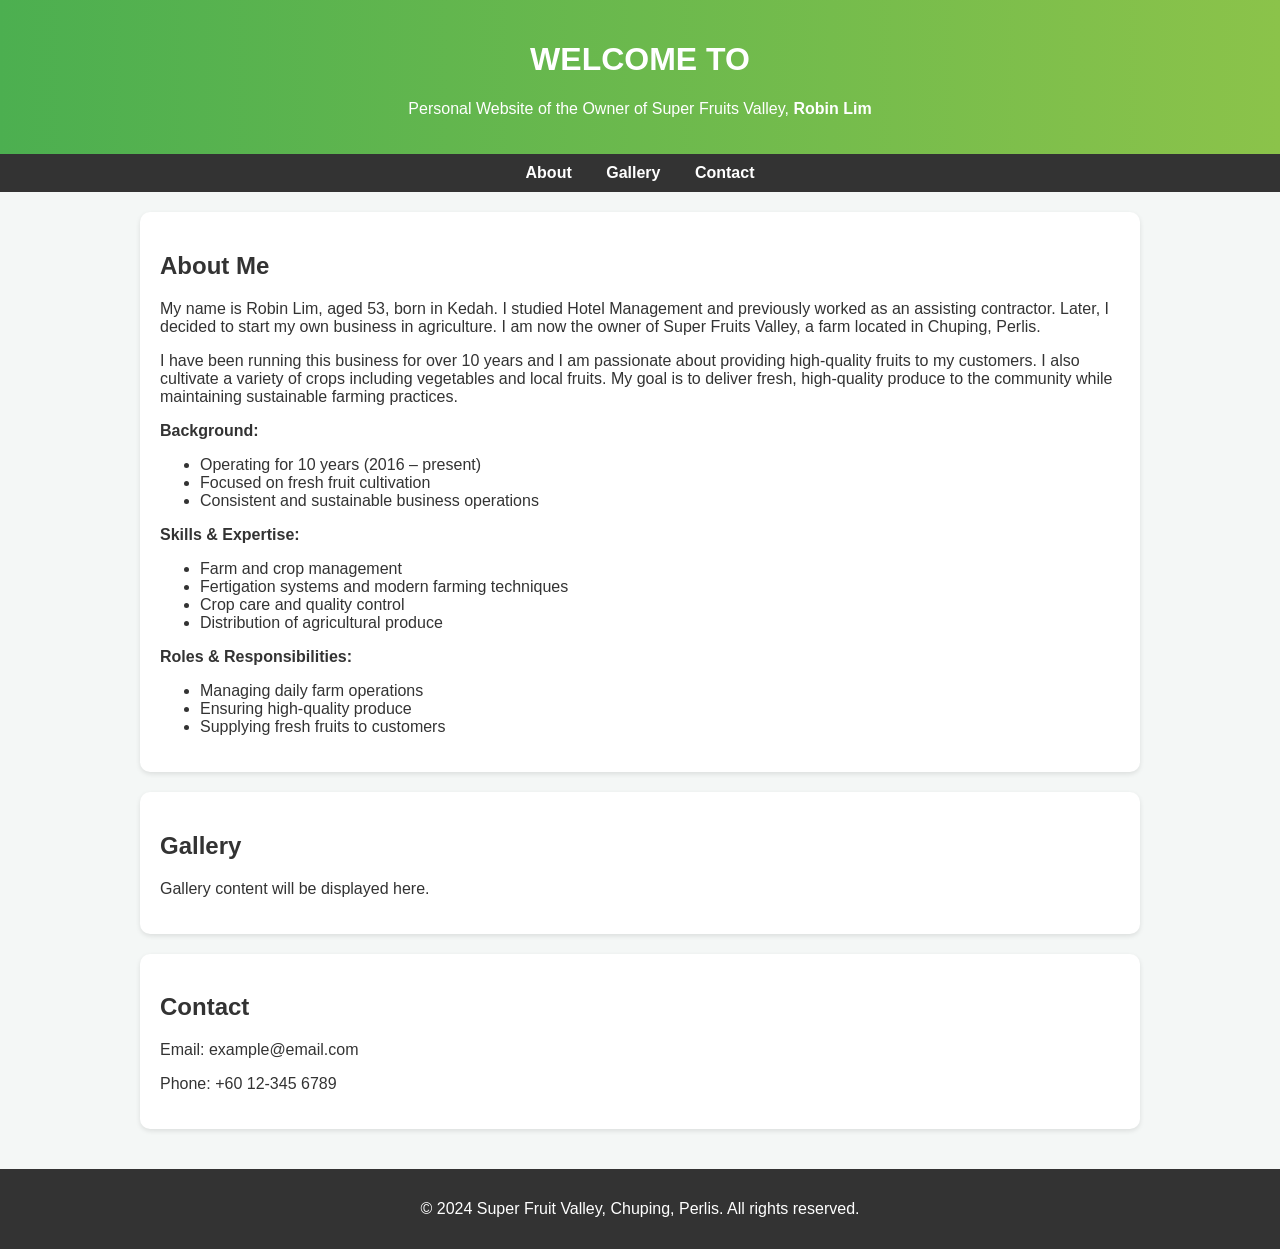
<file: about.html>
<!DOCTYPE html>
<html lang="en">
<head>
  <meta charset="UTF-8">
  <meta name="viewport" content="width=device-width, initial-scale=1.0">
  <title>Owner - Super Fruit Valley Padang Besar</title>

  <style>
    body {
      font-family: Arial, sans-serif;
      margin: 0;
      background-color: #f4f7f6;
      color: #333;
    }

    header {
      background: linear-gradient(90deg, #4CAF50, #8BC34A);
      color: white;
      padding: 20px;
      text-align: center;
    }

    nav {
      background: #333;
      padding: 10px;
      text-align: center;
    }

    nav a {
      color: white;
      margin: 0 15px;
      text-decoration: none;
      font-weight: bold;
    }

    nav a:hover {
      text-decoration: underline;
    }

    .container {
      padding: 20px;
      max-width: 1000px;
      margin: auto;
    }

    .card {
      background: white;
      padding: 20px;
      margin-bottom: 20px;
      border-radius: 10px;
      box-shadow: 0 2px 5px rgba(0,0,0,0.1);
    }

    footer {
      text-align: center;
      padding: 15px;
      background: #333;
      color: white;
    }
  </style>
</head>

<body>

<header>
  <h1>WELCOME TO</h1>
  <p>Personal Website of the Owner of Super Fruits Valley, <strong>Robin Lim</strong></p>
</header>

<nav>
  <a href="#about">About</a>
  <a href="#gallery">Gallery</a>
  <a href="#contact">Contact</a>
</nav>

<div class="container">

  <!-- ABOUT -->
  <section id="about" class="card">
    <h2>About Me</h2>

    <p>
      My name is Robin Lim, aged 53, born in Kedah. I studied Hotel Management and previously worked as an assisting contractor.
      Later, I decided to start my own business in agriculture. I am now the owner of Super Fruits Valley, a farm located in Chuping, Perlis.
    </p>

    <p>
      I have been running this business for over 10 years and I am passionate about providing high-quality fruits to my customers.
      I also cultivate a variety of crops including vegetables and local fruits. My goal is to deliver fresh, high-quality produce to the community
      while maintaining sustainable farming practices.
    </p>

    <p><strong>Background:</strong></p>
    <ul>
      <li>Operating for 10 years (2016 – present)</li>
      <li>Focused on fresh fruit cultivation</li>
      <li>Consistent and sustainable business operations</li>
    </ul>

    <p><strong>Skills & Expertise:</strong></p>
    <ul>
      <li>Farm and crop management</li>
      <li>Fertigation systems and modern farming techniques</li>
      <li>Crop care and quality control</li>
      <li>Distribution of agricultural produce</li>
    </ul>

    <p><strong>Roles & Responsibilities:</strong></p>
    <ul>
      <li>Managing daily farm operations</li>
      <li>Ensuring high-quality produce</li>
      <li>Supplying fresh fruits to customers</li>
    </ul>
  </section>

  <!-- GALLERY (placeholder) -->
  <section id="gallery" class="card">
    <h2>Gallery</h2>
    <p>Gallery content will be displayed here.</p>
  </section>

  <!-- CONTACT -->
  <section id="contact" class="card">
    <h2>Contact</h2>
    <p>Email: example@email.com</p>
    <p>Phone: +60 12-345 6789</p>
  </section>

</div>

<footer>
  <p>&copy; 2024 Super Fruit Valley, Chuping, Perlis. All rights reserved.</p>
</footer>

</body>
</html>
</file>
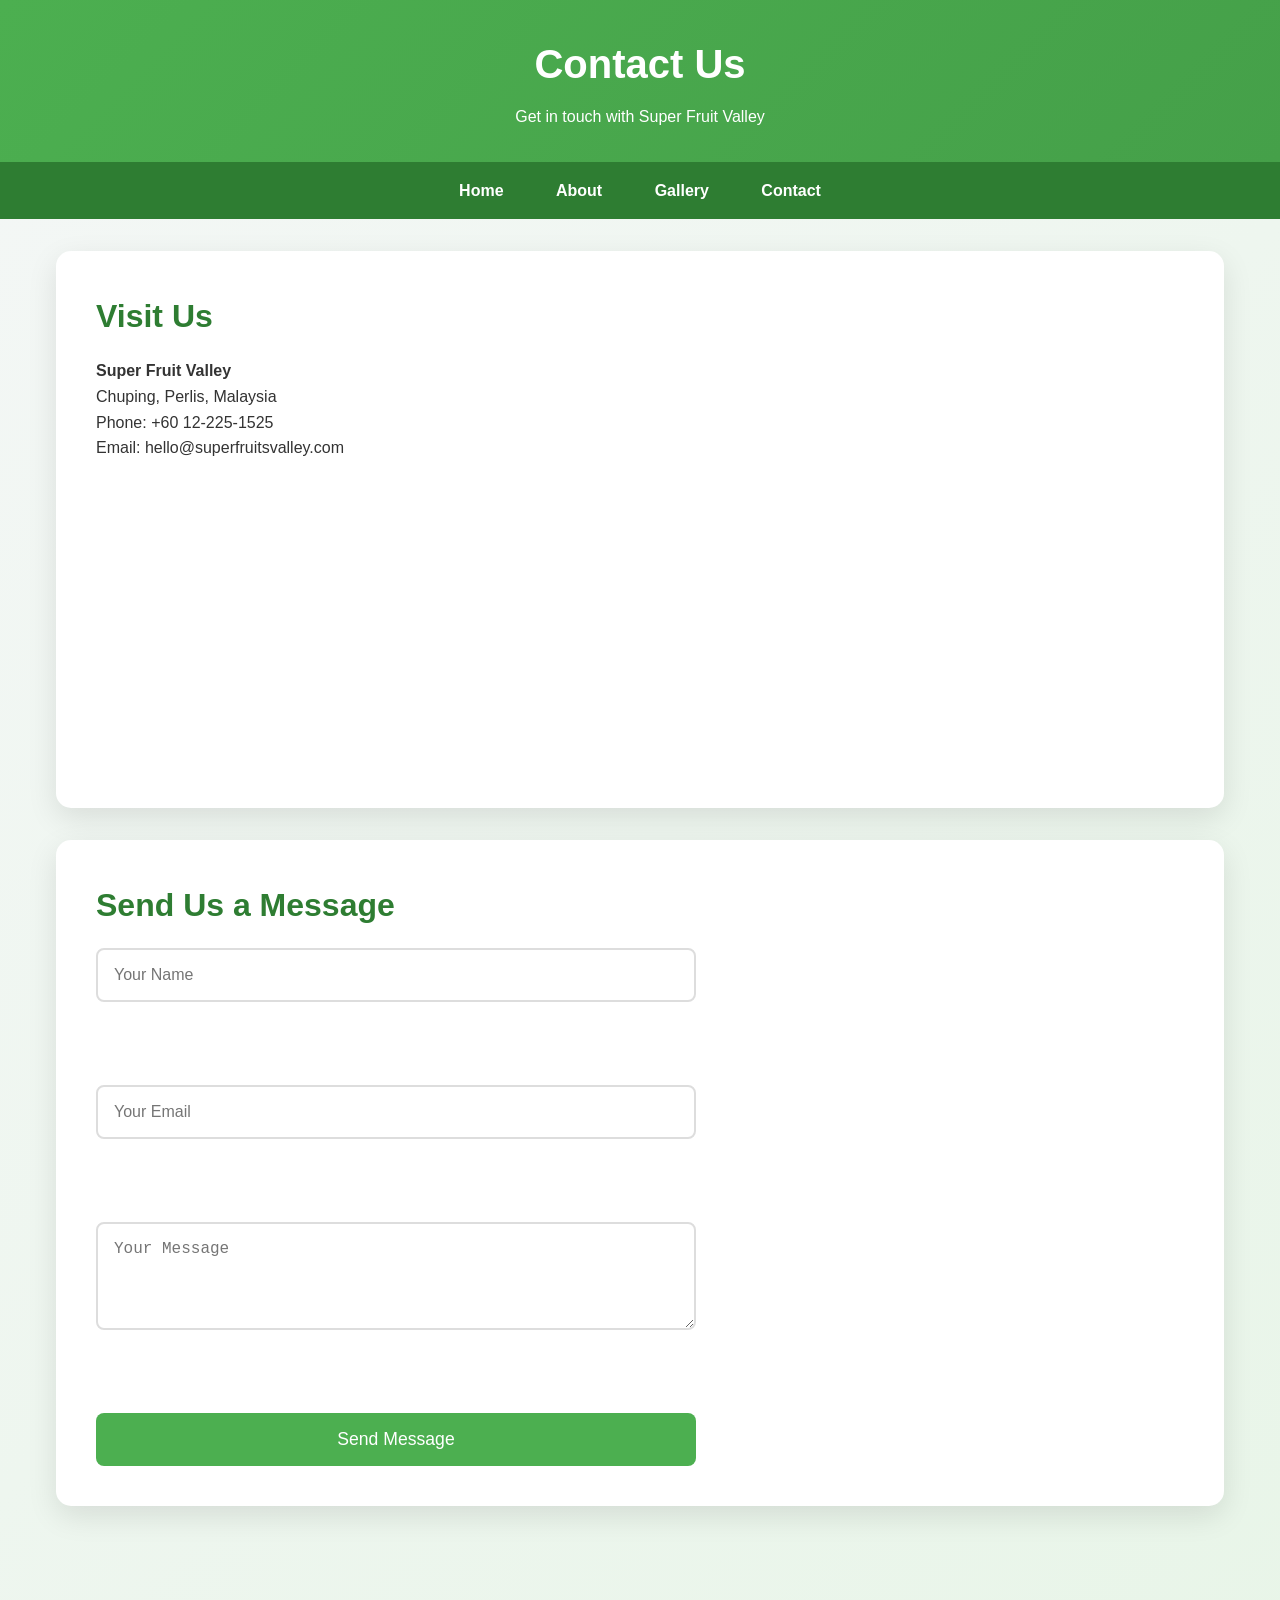
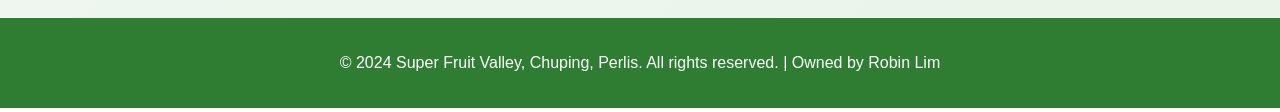
<file: contact.html>
<!DOCTYPE html>
<html lang="en">
<head>
  <meta charset="UTF-8">
  <meta name="viewport" content="width=device-width, initial-scale=1.0">
  <title>Contact - Super Fruit Valley Padang Besar</title>
  <link rel="stylesheet" href="style.css">
</head>

<body>

<header>
  <h1>Contact Us</h1>
  <p>Get in touch with Super Fruit Valley</p>
</header>

<nav>
  <a href="index.html">Home</a>
  <a href="about.html">About</a>
  <a href="gallery.html">Gallery</a>
  <a href="contact.html">Contact</a>
</nav>

<div class="container">

  <!-- CONTACT INFO -->
  <div class="card">
    <h2>Visit Us</h2>
    <p>
      <strong>Super Fruit Valley</strong><br>
      Chuping, Perlis, Malaysia<br>
      Phone: +60 12-225-1525<br>
      Email: hello@superfruitsvalley.com
    </p>

    <!-- GOOGLE MAP -->
    <iframe 
      src="https://www.google.com/maps?q=Chuping,Perlis&output=embed"
      style="width:100%; height:300px; border:0; border-radius:10px;"
      loading="lazy">
    </iframe>
  </div>

  <!-- CONTACT FORM -->
  <div class="card">
    <h2>Send Us a Message</h2>

    <form id="contactForm">
      <input type="text" placeholder="Your Name" required><br><br>
      <input type="email" placeholder="Your Email" required><br><br>
      <textarea placeholder="Your Message" rows="4" required></textarea><br><br>
      <button type="submit">Send Message</button>
    </form>

    <p id="formMessage" style="display:none; margin-top:10px; padding:10px; border-radius:5px;"></p>
  </div>

</div>

<footer>
  <p>&copy; 2024 Super Fruit Valley, Chuping, Perlis. All rights reserved. | Owned by Robin Lim</p>
</footer>

<script>
  document.getElementById('contactForm').addEventListener('submit', function(e) {
    e.preventDefault();

    const messageEl = document.getElementById('formMessage');
    messageEl.textContent = "Thank you! Your message has been sent.";
    messageEl.style.background = "#4CAF50";
    messageEl.style.color = "white";
    messageEl.style.display = "block";

    this.reset();
  });
</script>

</body>
</html>
</file>
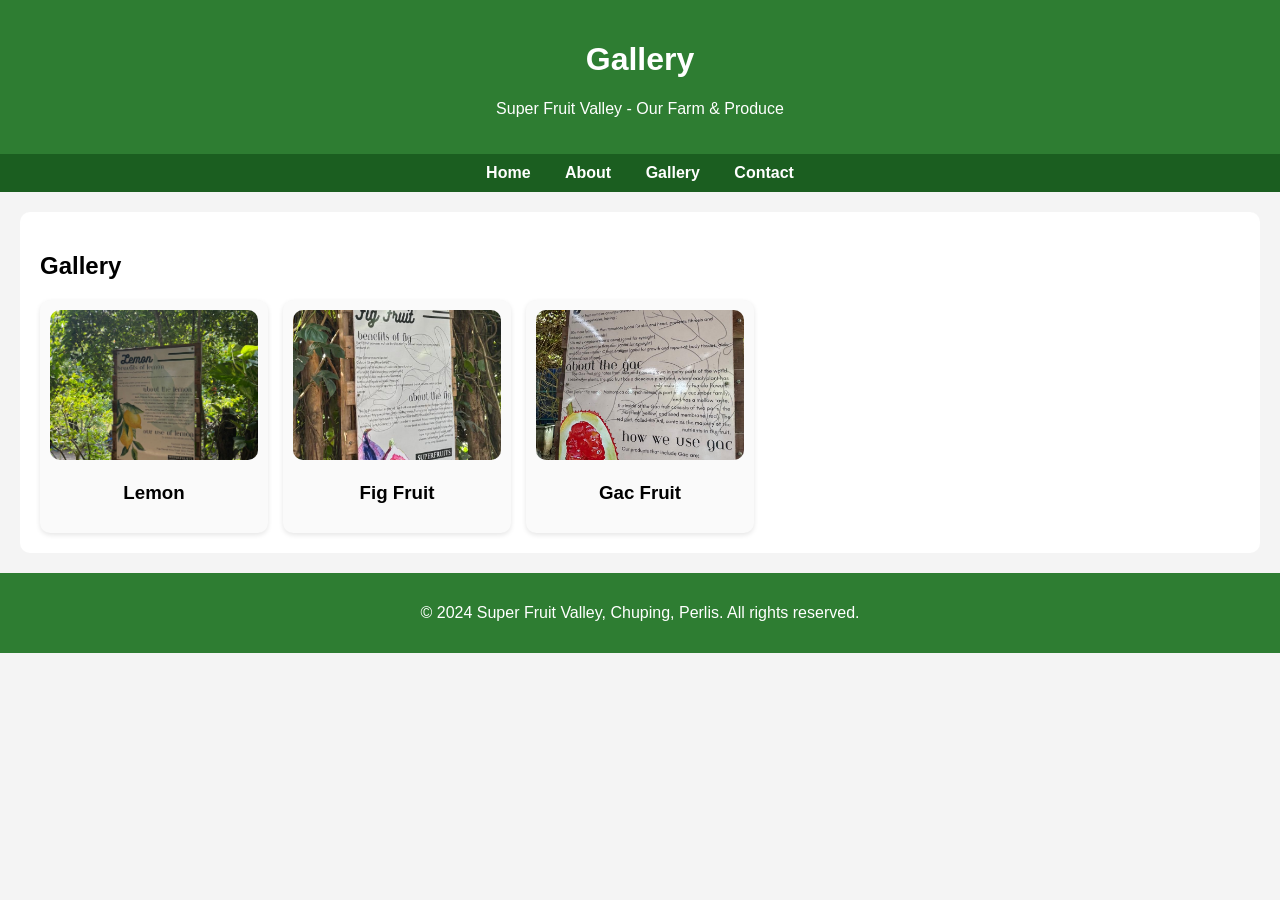
<file: gallery.html>
<!DOCTYPE html>
<html lang="en">
<head>
  <meta charset="UTF-8">
  <meta name="viewport" content="width=device-width, initial-scale=1.0">
  <title>Gallery - Super Fruit Valley Padang Besar</title>

  <style>
    body {
      font-family: Arial, sans-serif;
      margin: 0;
      background: #f4f4f4;
    }

    header {
      background: #2e7d32;
      color: white;
      padding: 20px;
      text-align: center;
    }

    nav {
      background: #1b5e20;
      padding: 10px;
      text-align: center;
    }

    nav a {
      color: white;
      margin: 0 15px;
      text-decoration: none;
      font-weight: bold;
    }

    .card {
      background: white;
      margin: 20px;
      padding: 20px;
      border-radius: 10px;
    }

    .grid {
      display: grid;
      grid-template-columns: repeat(auto-fill, minmax(200px, 1fr));
      gap: 15px;
    }

    .gallery-item {
      text-align: center;
      background: #fafafa;
      padding: 10px;
      border-radius: 10px;
      box-shadow: 0 2px 5px rgba(0,0,0,0.1);
    }

    .gallery-item img {
      width: 100%;
      height: 150px;
      object-fit: cover;
      border-radius: 10px;
    }

    footer {
      text-align: center;
      padding: 15px;
      background: #2e7d32;
      color: white;
      margin-top: 20px;
    }

    input {
      margin-bottom: 15px;
    }
  </style>
</head>

<body>

<header>
  <h1>Gallery</h1>
  <p>Super Fruit Valley - Our Farm & Produce</p>
</header>

<nav>
  <a href="index.html">Home</a>
  <a href="about.html">About</a>
  <a href="gallery.html">Gallery</a>
  <a href="contact.html">Contact</a>
</nav>

<!-- GALLERY SECTION -->
<div class="card">
  <h2>Gallery</h2>

  <div class="grid" id="galleryGrid">

    <div class="gallery-item">
      <img src="image/Lemon.jpeg" alt="Lemon">
      <h3>Lemon</h3>
    </div>

    <div class="gallery-item">
      <img src="image/Fig Fruit.jpeg" alt="Fig Fruit">
      <h3>Fig Fruit</h3>
    </div>

    <div class="gallery-item">
      <img src="image/Gac Fruit.jpeg" alt="Gac Fruit">
      <h3>Gac Fruit</h3>
    </div>

  </div>
</div>

<footer>
  <p>&copy; 2024 Super Fruit Valley, Chuping, Perlis. All rights reserved.</p>
</footer>

<script>
  const imageUpload = document.getElementById('imageUpload');
  const imagePreview = document.getElementById('imagePreview');
  const galleryGrid = document.getElementById('galleryGrid');

  imageUpload.addEventListener('change', function(e) {
    Array.from(e.target.files).forEach(file => {
      if (file.type.startsWith('image/')) {
        const reader = new FileReader();

        reader.onload = function(e) {
          const galleryItem = document.createElement('div');
          galleryItem.className = 'gallery-item';

          galleryItem.innerHTML = `
            <img src="${e.target.result}" alt="${file.name}">
            <h3>${file.name}</h3>
          `;

          imagePreview.appendChild(galleryItem);
          galleryGrid.appendChild(galleryItem.cloneNode(true));
        };

        reader.readAsDataURL(file);
      }
    });
  });
</script>

</body>
</html>
</file>
<file: style.css>
/* Super Fruit Valley Style */
* {
  margin: 0;
  padding: 0;
  box-sizing: border-box;
}

body {
  font-family: 'Arial', sans-serif;
  line-height: 1.6;
  color: #333;
  background: linear-gradient(135deg, #f4f7f6 0%, #e8f5e8 100%);
}

header {
  background: linear-gradient(135deg, #4CAF50, #45a049);
  color: white;
  padding: 2rem;
  text-align: center;
  box-shadow: 0 2px 10px rgba(0,0,0,0.1);
}

header h1 {
  font-size: 2.5rem;
  margin-bottom: 0.5rem;
}

nav {
  background: #2e7d32;
  padding: 1rem;
  text-align: center;
}

nav a {
  color: white;
  margin: 0 1.5rem;
  text-decoration: none;
  font-weight: bold;
  transition: color 0.3s;
}

nav a:hover {
  color: #fff176;
}

.container {
  max-width: 1200px;
  margin: 0 auto;
  padding: 2rem 1rem;
}

.card {
  background: white;
  padding: 2.5rem;
  border-radius: 15px;
  box-shadow: 0 10px 30px rgba(0,0,0,0.1);
  margin-bottom: 2rem;
}

h2 {
  color: #2e7d32;
  margin-bottom: 1rem;
  font-size: 2rem;
}

.hero {
  text-align: center;
  padding: 4rem 2rem;
  background: url('hero-bg.jpg') center/cover no-repeat; /* Placeholder */
  color: white;
  text-shadow: 2px 2px 4px rgba(0,0,0,0.5);
}

.hero h1 { font-size: 3.5rem; margin-bottom: 1rem; }
.hero p { font-size: 1.3rem; }

.grid {
  display: grid;
  grid-template-columns: repeat(auto-fit, minmax(300px, 1fr));
  gap: 2rem;
  margin-top: 2rem;
}

.gallery-item {
  background: white;
  border-radius: 10px;
  overflow: hidden;
  box-shadow: 0 5px 15px rgba(0,0,0,0.1);
  transition: transform 0.3s;
}

.gallery-item:hover {
  transform: translateY(-5px);
}

.gallery-item img {
  width: 100%;
  height: 200px;
  object-fit: cover;
}

.gallery-item h3 {
  padding: 1rem;
  margin: 0;
  background: rgba(76, 175, 80, 0.9);
  color: white;
}

form {
  display: flex;
  flex-direction: column;
  gap: 1rem;
  max-width: 600px;
}

input, textarea {
  padding: 1rem;
  border: 2px solid #ddd;
  border-radius: 8px;
  font-size: 1rem;
}

input:focus, textarea:focus {
  outline: none;
  border-color: #4CAF50;
}

button {
  background: #4CAF50;
  color: white;
  padding: 1rem;
  border: none;
  border-radius: 8px;
  font-size: 1.1rem;
  cursor: pointer;
  transition: background 0.3s;
}

button:hover {
  background: #45a049;
}

footer {
  background: #2e7d32;
  color: white;
  text-align: center;
  padding: 2rem;
  margin-top: 3rem;
}

@media (max-width: 768px) {
  header h1 { font-size: 2rem; }
  nav a { margin: 0 1rem; font-size: 0.9rem; }
  .hero h1 { font-size: 2.5rem; }
}
.profile{
  display: block;
  margin:0 auto;
  max-width:100%;
  height: 300px;
  width: 250px;
}
</file>
